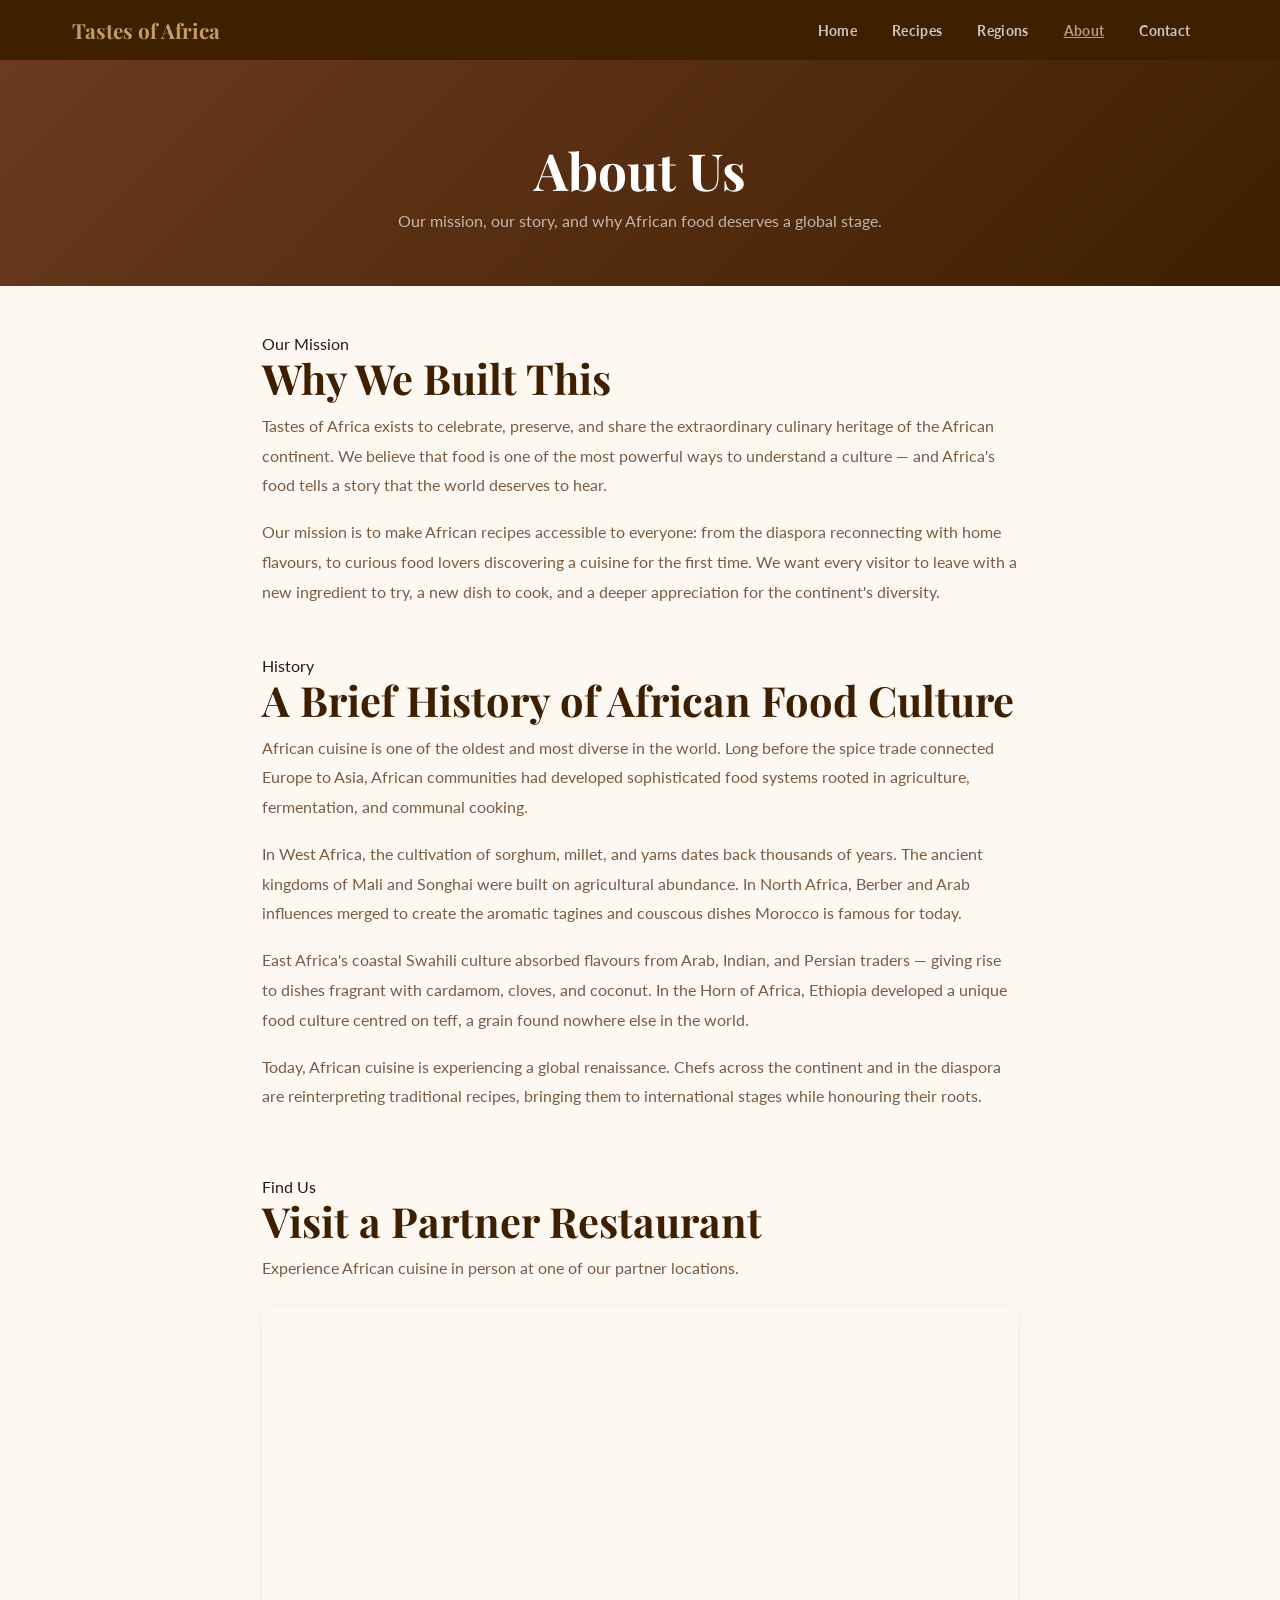
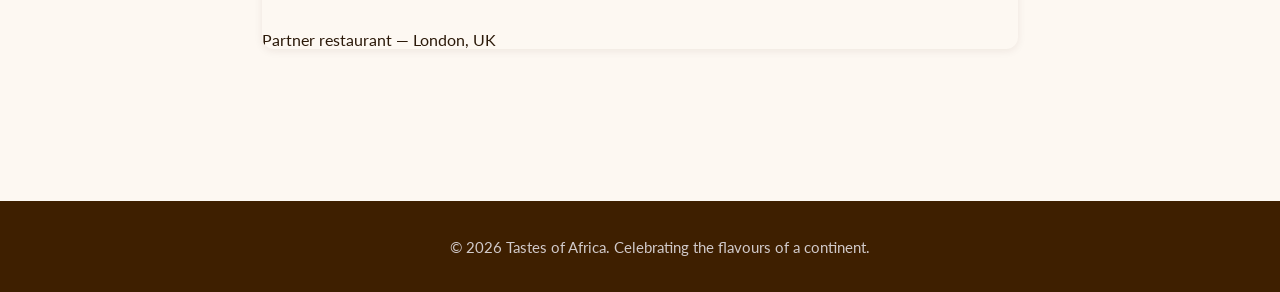
<file: about.html>
<!DOCTYPE html>
<html lang="en">
<head>
  <meta charset="UTF-8" />
  <meta name="viewport" content="width=device-width, initial-scale=1.0" />
  <title>About Us – Tastes of Africa</title>
  <link rel="stylesheet" href="css/styles.css" />
</head>
<body>

  <header>
    <nav aria-label="Main navigation">
      <div class="nav-inner">
        <a href="index.html" class="nav-logo">Tastes of Africa</a>
        <ul role="list">
          <li><a href="index.html">Home</a></li>
          <li><a href="recipes.html">Recipes</a></li>
          <li><a href="regions.html">Regions</a></li>
          <li><a href="about.html" class="active" aria-current="page">About</a></li>
          <li><a href="contact.html">Contact</a></li>
        </ul>
      </div>
    </nav>

    <div class="page-header">
      <h1>About Us</h1>
      <p>Our mission, our story, and why African food deserves a global stage.</p>
    </div>
  </header>

  <main class="about-content">

    <section class="section" style="padding: 3rem 0 1rem;" aria-labelledby="mission-heading">
      <span class="section-label">Our Mission</span>
      <h2 class="section-title" id="mission-heading">Why We Built This</h2>
      <p>
        Tastes of Africa exists to celebrate, preserve, and share the extraordinary culinary heritage of the African continent. We believe that food is one of the most powerful ways to understand a culture — and Africa's food tells a story that the world deserves to hear.
      </p>
      <p>
        Our mission is to make African recipes accessible to everyone: from the diaspora reconnecting with home flavours, to curious food lovers discovering a cuisine for the first time. We want every visitor to leave with a new ingredient to try, a new dish to cook, and a deeper appreciation for the continent's diversity.
      </p>
    </section>

    <section class="section" style="padding: 1rem 0 2rem;" aria-labelledby="history-heading">
      <span class="section-label">History</span>
      <h2 class="section-title" id="history-heading">A Brief History of African Food Culture</h2>
      <p>
        African cuisine is one of the oldest and most diverse in the world. Long before the spice trade connected Europe to Asia, African communities had developed sophisticated food systems rooted in agriculture, fermentation, and communal cooking.
      </p>
      <p>
        In West Africa, the cultivation of sorghum, millet, and yams dates back thousands of years. The ancient kingdoms of Mali and Songhai were built on agricultural abundance. In North Africa, Berber and Arab influences merged to create the aromatic tagines and couscous dishes Morocco is famous for today.
      </p>
      <p>
        East Africa's coastal Swahili culture absorbed flavours from Arab, Indian, and Persian traders — giving rise to dishes fragrant with cardamom, cloves, and coconut. In the Horn of Africa, Ethiopia developed a unique food culture centred on teff, a grain found nowhere else in the world.
      </p>
      <p>
        Today, African cuisine is experiencing a global renaissance. Chefs across the continent and in the diaspora are reinterpreting traditional recipes, bringing them to international stages while honouring their roots.
      </p>
    </section>

    <section class="section" style="padding: 1rem 0 3rem;" aria-labelledby="location-heading">
      <span class="section-label">Find Us</span>
      <h2 class="section-title" id="location-heading">Visit a Partner Restaurant</h2>
      <p>Experience African cuisine in person at one of our partner locations.</p>
      <figure class="map-wrap">
        <iframe
          src="https://www.google.com/maps/embed?pb=!1m18!1m12!1m3!1d2483.3!2d-0.1276!3d51.5074!2m3!1f0!2f0!3f0!3m2!1i1024!2i768!4f13.1!3m3!1m2!1s0x487604b900d26973%3A0x4291f3172409ea92!2sTrafalgar%20Square!5e0!3m2!1sen!2suk!4v1"
          title="Partner restaurant location on Google Maps"
          allowfullscreen
          loading="lazy">
        </iframe>
        <figcaption>Partner restaurant — London, UK</figcaption>
      </figure>
    </section>

  </main>

  <footer>
    <div class="footer-bottom">
      <small class="footer-copy">&copy; 2026 Tastes of Africa. Celebrating the flavours of a continent.</small>
    </div>
  </footer>

  <script src="js/script.js"></script>
</body>
</html>
</file>
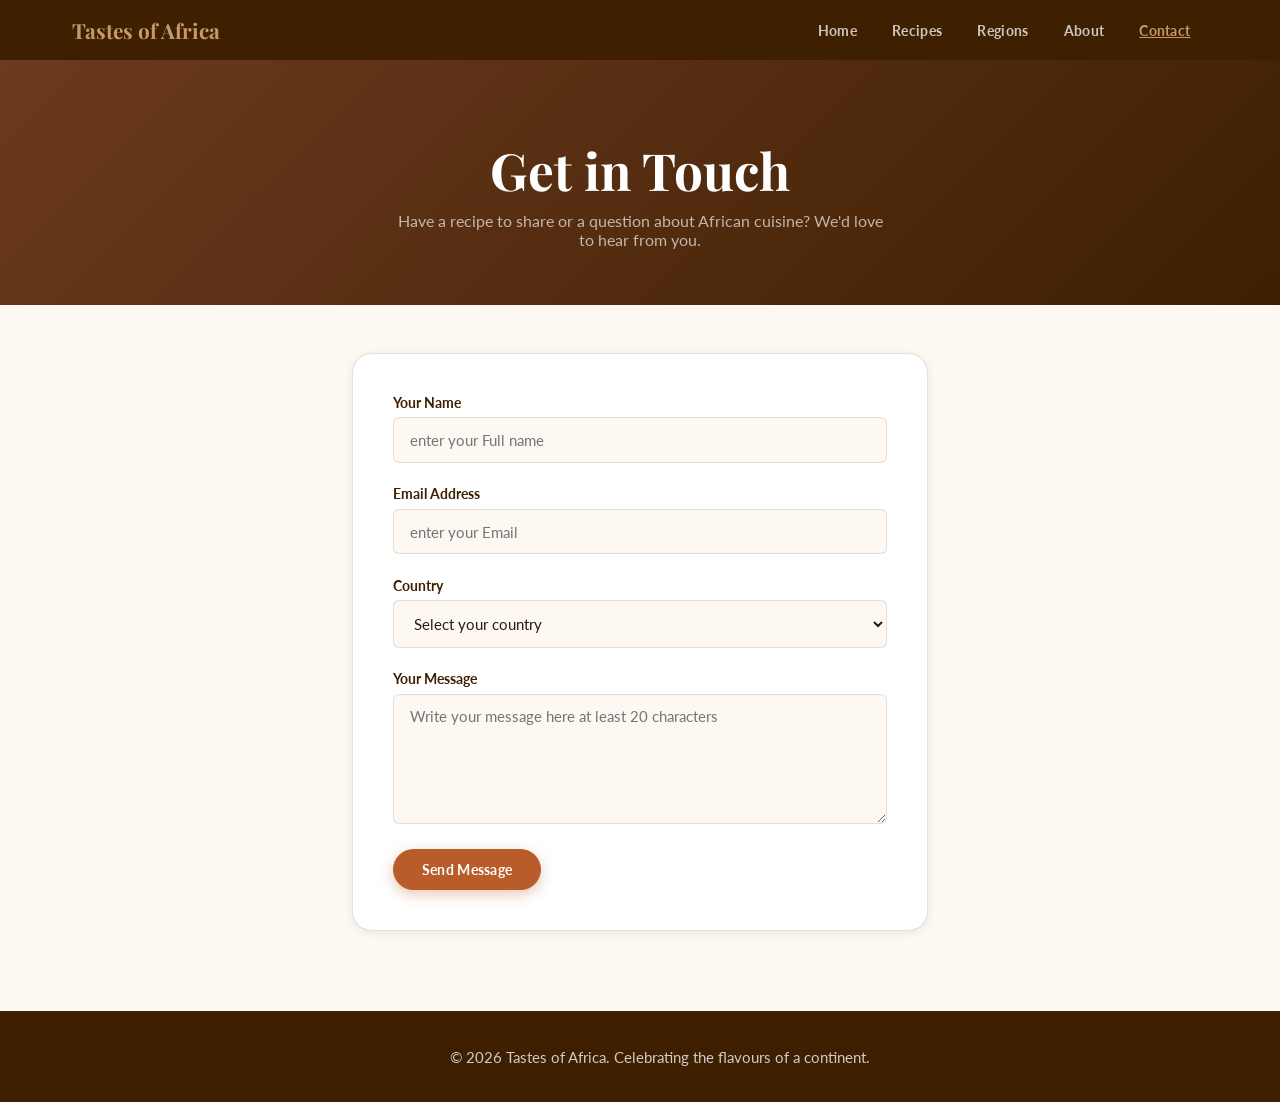
<file: contact.html>
<!DOCTYPE html>
<html lang="en">
<head>
  <meta charset="UTF-8" />
  <meta name="viewport" content="width=device-width, initial-scale=1.0" />
  <title>Contact – Tastes of Africa</title>
  <link rel="stylesheet" href="css/styles.css" />
</head>
<body>

  <header>
    <nav aria-label="Main navigation">
      <div class="nav-inner">
        <a href="index.html" class="nav-logo">Tastes of Africa</a>
        <ul role="list">
          <li><a href="index.html">Home</a></li>
          <li><a href="recipes.html">Recipes</a></li>
          <li><a href="regions.html">Regions</a></li>
          <li><a href="about.html">About</a></li>
          <li><a href="contact.html" class="active" aria-current="page">Contact</a></li>
        </ul>
      </div>
    </nav>

    <div class="page-header">
      <h1>Get in Touch</h1>
      <p>Have a recipe to share or a question about African cuisine? We'd love to hear from you.</p>
    </div>
  </header>

  <main>
    <section class="contact-wrap" aria-labelledby="contact-heading">
      <h2 class="visually-hidden" id="contact-heading">Contact Form</h2>

      <div class="contact-card">
        <form id="contact-form" novalidate aria-label="Send us a message">

          <div class="form-group">
            <label for="name">Your Name</label>
            <input type="text" id="name" name="name" placeholder="enter your Full name" required autocomplete="name" />
          </div>

          <div class="form-group">
            <label for="email">Email Address</label>
            <input type="email" id="email" name="email" placeholder="enter your Email" required autocomplete="email" />
          </div>

          <div class="form-group">
            <label for="country">Country</label>
            <select id="country" name="country" required>
              <option value="" disabled selected>Select your country</option>
              <option value="nigeria">Nigeria</option>
              <option value="ghana">Ghana</option>
              <option value="ethiopia">Ethiopia</option>
              <option value="kenya">Kenya</option>
              <option value="morocco">Morocco</option>
              <option value="south-africa">South Africa</option>
              <option value="senegal">Senegal</option>
              <option value="tanzania">Tanzania</option>
              <option value="egypt">Egypt</option>
            </select>
          </div>

          <div class="form-group">
            <label for="message">Your Message</label>
            <textarea id="message" name="message" placeholder="Write your message here at least 20 characters" required></textarea>
          </div>

          <button type="submit" class="btn">Send Message</button>

        </form>

        <p id="confirmation" role="alert"></p>
      </div>
    </section>
  </main>

  <footer>
    <div class="footer-bottom">
      <small class="footer-copy">&copy; 2026 Tastes of Africa. Celebrating the flavours of a continent.</small>
    </div>
  </footer>

  <script src="js/script.js"></script>
</body>
</html>
</file>
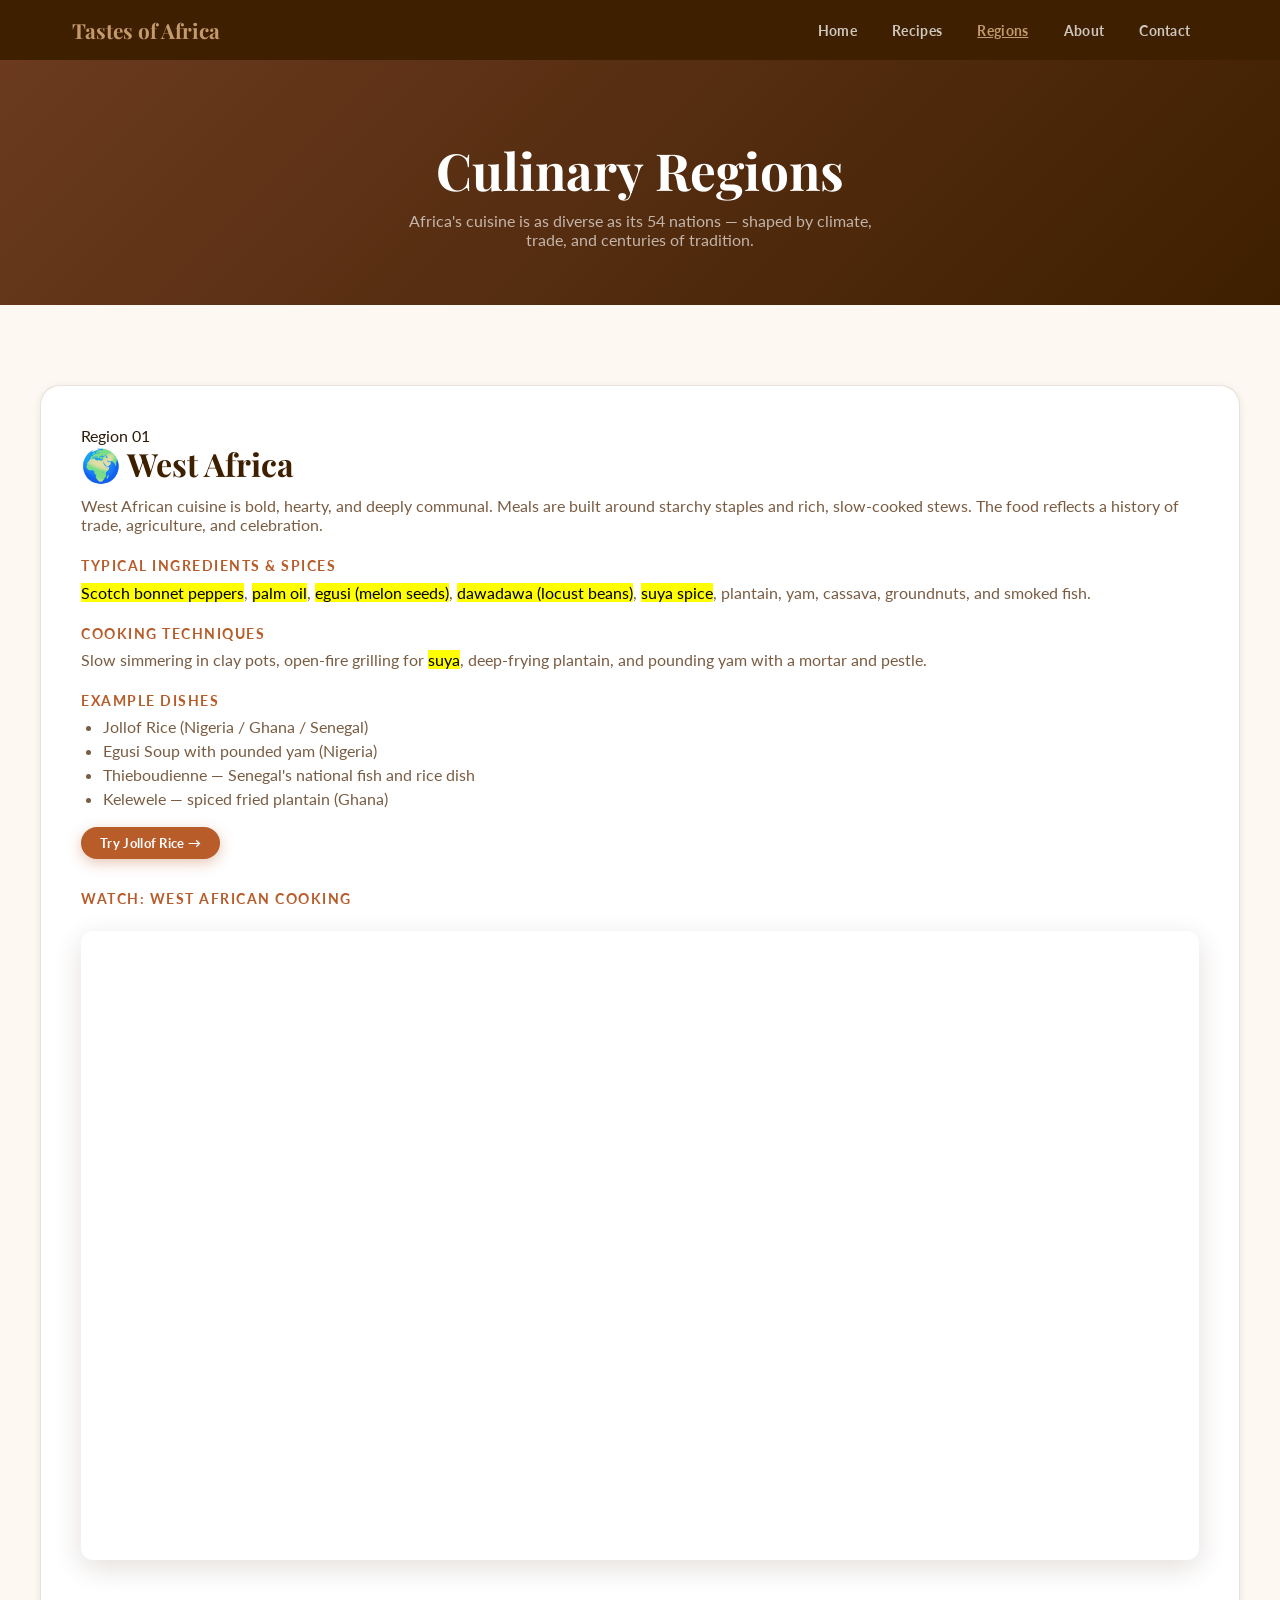
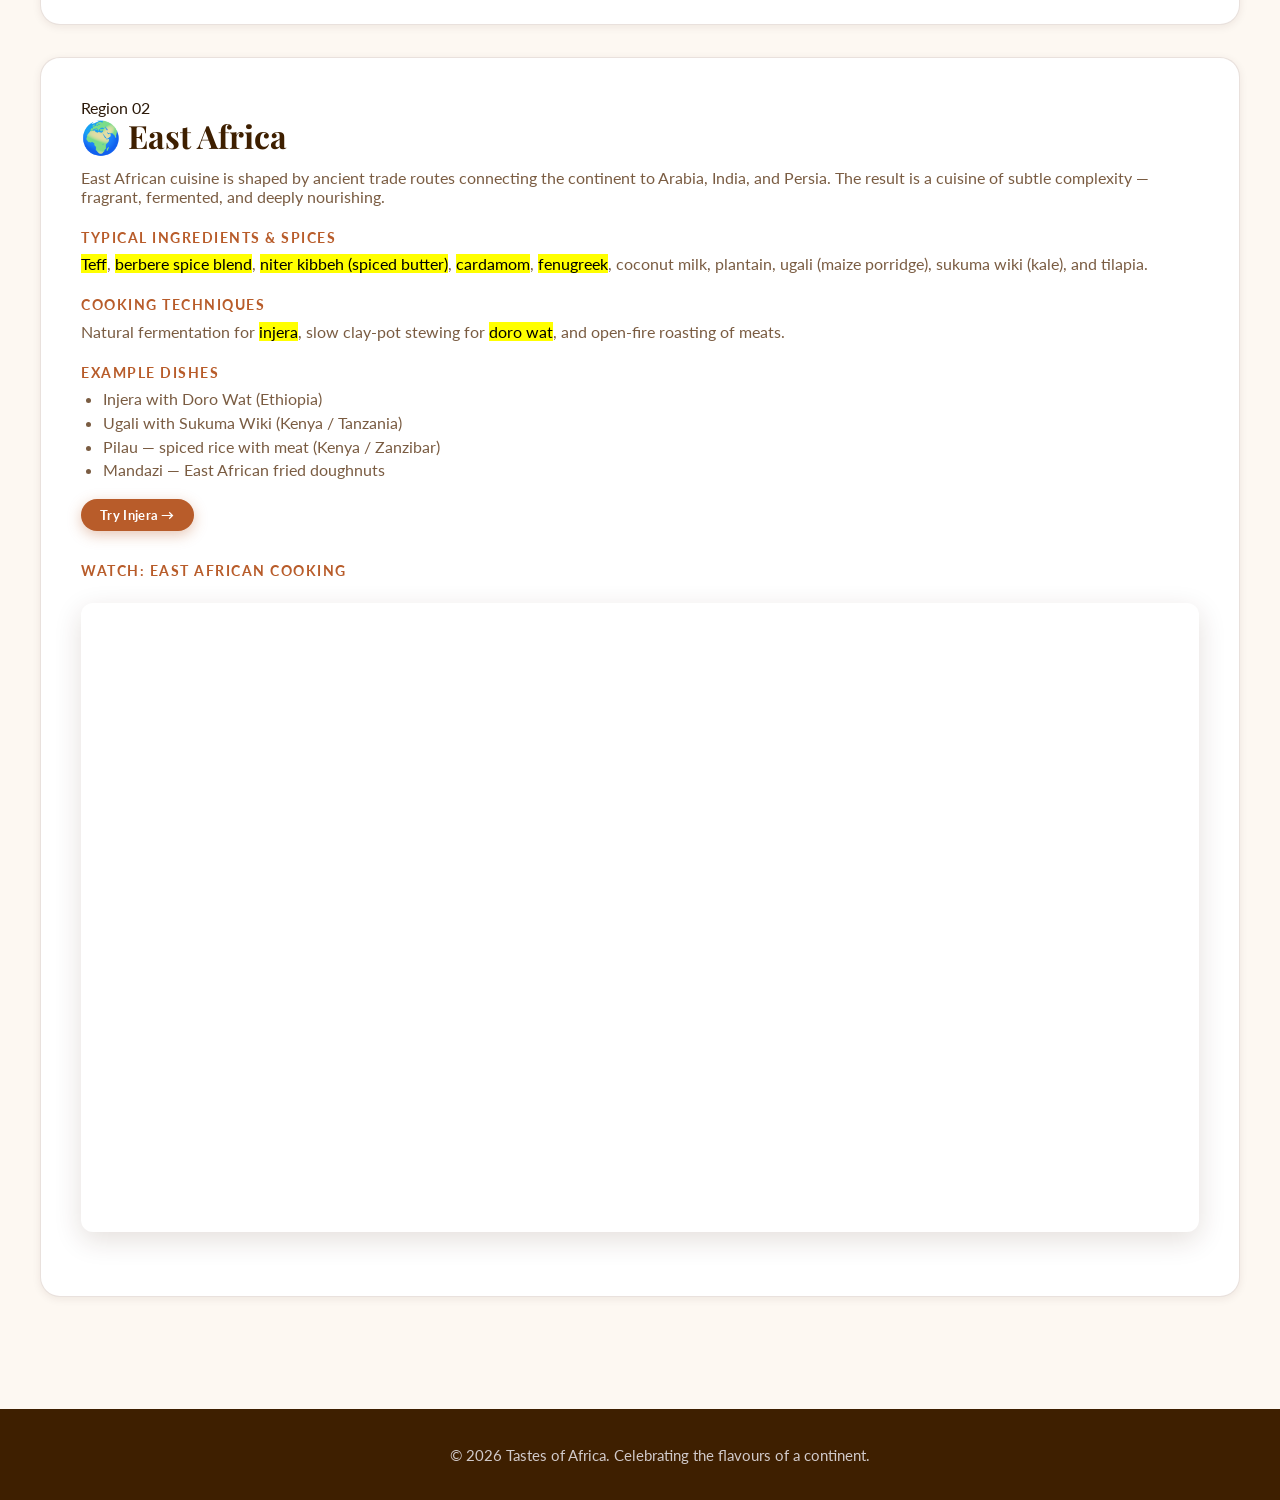
<file: regions.html>
<!DOCTYPE html>
<html lang="en">
<head>
  <meta charset="UTF-8" />
  <meta name="viewport" content="width=device-width, initial-scale=1.0" />
  <title>Culinary Regions – Tastes of Africa</title>
  <link rel="stylesheet" href="css/styles.css" />
</head>
<body>

  <header>
    <nav aria-label="Main navigation">
      <div class="nav-inner">
        <a href="index.html" class="nav-logo">Tastes of Africa</a>
        <ul role="list">
          <li><a href="index.html">Home</a></li>
          <li><a href="recipes.html">Recipes</a></li>
          <li><a href="regions.html" class="active" aria-current="page">Regions</a></li>
          <li><a href="about.html">About</a></li>
          <li><a href="contact.html">Contact</a></li>
        </ul>
      </div>
    </nav>

    <div class="page-header">
      <h1>Culinary Regions</h1>
      <p>Africa's cuisine is as diverse as its 54 nations — shaped by climate, trade, and centuries of tradition.</p>
    </div>
  </header>

  <main>
    <section class="section" aria-labelledby="regions-main-heading">
      <div class="section-inner">
        <h2 class="visually-hidden" id="regions-main-heading">African Culinary Regions</h2>

        <!-- West Africa -->
        <article class="region-block" id="west-africa" aria-labelledby="west-africa-heading">
          <span class="section-label">Region 01</span>
          <h3 id="west-africa-heading">🌍 West Africa</h3>
          <p>West African cuisine is bold, hearty, and deeply communal. Meals are built around starchy staples and rich, slow-cooked stews. The food reflects a history of trade, agriculture, and celebration.</p>

          <h4>Typical Ingredients &amp; Spices</h4>
          <p>
            <mark>Scotch bonnet peppers</mark>, <mark>palm oil</mark>, <mark>egusi (melon seeds)</mark>,
            <mark>dawadawa (locust beans)</mark>, <mark>suya spice</mark>, plantain, yam, cassava, groundnuts, and smoked fish.
          </p>

          <h4>Cooking Techniques</h4>
          <p>Slow simmering in clay pots, open-fire grilling for <mark>suya</mark>, deep-frying plantain, and pounding yam with a mortar and pestle.</p>

          <h4>Example Dishes</h4>
          <ul>
            <li>Jollof Rice (Nigeria / Ghana / Senegal)</li>
            <li>Egusi Soup with pounded yam (Nigeria)</li>
            <li>Thieboudienne — Senegal's national fish and rice dish</li>
            <li>Kelewele — spiced fried plantain (Ghana)</li>
          </ul>

          <a href="recipe-jollof.html" class="btn btn-sm">Try Jollof Rice →</a>

          <h4 style="margin-top:2rem;">Watch: West African Cooking</h4>
          <figure class="video-wrap">
            <iframe src="https://www.youtube.com/embed/ygUTY29va2luZyBqb2xsb2YgcmljZQ%3D%3D" title="West African Cuisine" allowfullscreen></iframe>
          </figure>
        </article>

        <!-- East Africa -->
        <article class="region-block" id="east-africa" aria-labelledby="east-africa-heading">
          <span class="section-label">Region 02</span>
          <h3 id="east-africa-heading">🌍 East Africa</h3>
          <p>East African cuisine is shaped by ancient trade routes connecting the continent to Arabia, India, and Persia. The result is a cuisine of subtle complexity — fragrant, fermented, and deeply nourishing.</p>

          <h4>Typical Ingredients &amp; Spices</h4>
          <p>
            <mark>Teff</mark>, <mark>berbere spice blend</mark>, <mark>niter kibbeh (spiced butter)</mark>,
            <mark>cardamom</mark>, <mark>fenugreek</mark>, coconut milk, plantain, ugali (maize porridge), sukuma wiki (kale), and tilapia.
          </p>

          <h4>Cooking Techniques</h4>
          <p>Natural fermentation for <mark>injera</mark>, slow clay-pot stewing for <mark>doro wat</mark>, and open-fire roasting of meats.</p>

          <h4>Example Dishes</h4>
          <ul>
            <li>Injera with Doro Wat (Ethiopia)</li>
            <li>Ugali with Sukuma Wiki (Kenya / Tanzania)</li>
            <li>Pilau — spiced rice with meat (Kenya / Zanzibar)</li>
            <li>Mandazi — East African fried doughnuts</li>
          </ul>

          <a href="recipe-injera.html" class="btn btn-sm">Try Injera →</a>

          <h4 style="margin-top:2rem;">Watch: East African Cooking</h4>
          <figure class="video-wrap">
            <iframe src="https://www.youtube.com/embed/dQw4w9WgXcQ" title="East African Cuisine" allowfullscreen></iframe>
          </figure>
        </article>

      </div>
    </section>
  </main>

  <footer>
    <div class="footer-bottom">
      <small class="footer-copy">&copy; 2026 Tastes of Africa. Celebrating the flavours of a continent.</small>
    </div>
  </footer>

  <script src="js/script.js"></script>
</body>
</html>
</file>
<file: css/styles.css>
@import url('https://fonts.googleapis.com/css2?family=Playfair+Display:wght@400;700;900&family=Lato:wght@400;500;700&display=swap');

/* ── Reset ── */
*, *::before, *::after {
  margin: 0;
  padding: 0;
  box-sizing: border-box;
}

body {
  font-family: 'Lato', sans-serif;
  background: #FDF8F2;
  color: #2C1A0A;
}

h1, h2, h3, h4 {
  font-family: 'Playfair Display', serif;
  line-height: 1.2;
  color: #3E1F00;
}

img {
  display: block;
  max-width: 100%;
}

a {
  color: inherit;
  text-decoration: none;
}

header > nav {
  position: inherit;
  z-index: 200;
  background: #3E1F00;
}

.nav-inner {
  max-width: 1200px;
  margin: 0 auto;
  padding: 0 2rem;
  display: flex;
  align-items: center;
  justify-content: space-between;
}

.nav-logo {
  font-family: 'Playfair Display', serif;
  font-size: 1.3rem;
  font-weight: 700;
  color: #C49A6C;
  padding: 1rem 0;
  white-space: nowrap;
}

nav ul {
  list-style: none;
  display: flex;
}

nav ul li a {
  display: block;
  padding: 0.65rem 1.1rem;
  color: rgba(255, 255, 255, 0.75);
  font-size: 0.9rem;
  font-weight: 700;
  letter-spacing: 0.3px;
  border-radius: 6px;
  transition: background 0.25s ease, color 0.25s ease;
}

nav ul li a:hover {
  background: transparent;
  color: #C49A6C;
  text-decoration: underline;
}

nav ul li a.active {
  background: transparent;
  color: #C49A6C;
  text-decoration: underline;
}

/* ── Hero ── */
.hero {
  position: relative;
  min-height: 10rem;
  display: flex;
  align-items: center;
  justify-content: center;
  text-align: center;
  padding: 5rem 2rem 4rem;
  background: url('../images/Heropic.webp') center / cover no-repeat;
}

.hero-content {
  position: relative;
  z-index: 1;
  max-width: 700px;
  background: rgba(0, 0, 0, 0.55);
  backdrop-filter: blur(6px);
  -webkit-backdrop-filter: blur(6px);
  border: 1px solid rgba(255, 255, 255, 0.12);
  border-radius: 20px;
  padding: 1rem 1rem 1rem;
}

.hero h1 {
  font-size: clamp(2.6rem, 7vw, 5rem);
  font-weight: 900;
  color: #ffffff;
  margin-bottom: 1rem;
  text-shadow: 0 3px 16px rgba(0, 0, 0, 0.5);
}

.hero h1 span {
  color: #C49A6C;
}

.hero p {
  font-size: 1.1rem;
  color: rgba(255, 255, 255, 0.85);
  margin: 0 auto 1.8rem;
  line-height: 1.8;
}

.hero-actions {
  display: flex;
  gap: 1rem;
  justify-content: center;
  flex-wrap: wrap;
  margin-bottom: 2rem;
}

/* Hero video */
.hero-video {
  margin-top: 0.5rem;
  border-radius: 12px;
  overflow: hidden;
  position: relative;
  padding-bottom: 56.25%;
  height: 0;
}

.hero-video iframe {
  position: absolute;
  inset: 0;
  width: 100%;
  height: 100%;
  border: 0;
}

/* ── Buttons ── */
.btn {
  display: inline-flex;
  align-items: center;
  gap: 0.4rem;
  background: #B85C2A;
  color: #ffffff;
  padding: 0.75rem 1.8rem;
  border-radius: 100px;
  font-family: 'Lato', sans-serif;
  font-size: 0.9rem;
  font-weight: 700;
  border: none;
  cursor: pointer;
  letter-spacing: 0.3px;
  transition: background 0.25s ease, transform 0.25s ease, box-shadow 0.25s ease;
  box-shadow: 0 4px 14px rgba(184, 92, 42, 0.35);
}

.btn:hover {
  background: #6B3A1F;
  transform: translateY(-2px);
  box-shadow: 0 8px 20px rgba(107, 58, 31, 0.35);
}

.btn-outline {
  background: transparent;
  border: 2px solid #B85C2A;
  color: #B85C2A;
  box-shadow: none;
}

.btn-outline:hover {
  background: #B85C2A;
  color: #ffffff;
  box-shadow: 0 4px 14px rgba(184, 92, 42, 0.3);
}

.btn-sm {
  padding: 0.5rem 1.2rem;
  font-size: 0.82rem;
}

/* ── Section wrapper ── */
.section {
  padding: 5rem 2rem;
}

.section-inner {
  max-width: 1200px;
  margin: 0 auto;
}

.section-title {
  font-size: clamp(1.8rem, 4vw, 2.6rem);
  font-weight: 700;
  color: #3E1F00;
  margin-bottom: 0.5rem;
}

.section-sub {
  color: #7A5C42;
  font-size: 1rem;
  max-width: 520px;
  margin-bottom: 2.5rem;
  line-height: 1.7;
}

/* ── Band (alternating bg) ── */
.band {
  background: #F2E8D9;
  border-top: 1px solid rgba(107, 58, 31, 0.15);
  border-bottom: 1px solid rgba(107, 58, 31, 0.15);
}

/* ── Region links ── */
.region-links {
  display: flex;
  flex-wrap: wrap;
  gap: 1rem;
}

/* ── Cards grid ── */
.cards-grid {
  display: grid;
  grid-template-columns: repeat(auto-fill, minmax(290px, 1fr));
  gap: 1.8rem;
  list-style: none;
  padding: 0;
}

.card {
  background: #ffffff;
  border-radius: 20px;
  overflow: hidden;
  border: 1px solid rgba(107, 58, 31, 0.15);
  box-shadow: 0 2px 8px rgba(62, 31, 0, 0.08);
  transition: transform 0.25s ease, box-shadow 0.25s ease;
  display: flex;
  flex-direction: column;
}

.card:hover {
  transform: translateY(-6px);
  box-shadow: 0 8px 28px rgba(62, 31, 0, 0.14);
}

.card-img-wrap {
  position: relative;
  overflow: hidden;
  height: 220px;
}

.card-img-wrap img {
  width: 100%;
  height: 100%;
  object-fit: cover;
  transition: transform 0.5s ease;
}

.card:hover .card-img-wrap img {
  transform: scale(1.06);
}

.card-img-wrap figcaption.card-tag {
  position: absolute;
  top: 1rem;
  left: 1rem;
  background: rgba(62, 31, 0, 0.7);
  color: #C49A6C;
  font-size: 0.72rem;
  font-weight: 700;
  letter-spacing: 1.5px;
  text-transform: uppercase;
  padding: 0.3rem 0.75rem;
  border-radius: 100px;
}

.card-body {
  padding: 1.4rem 1.6rem 1.8rem;
  display: flex;
  flex-direction: column;
  flex: 1;
}

.card-body h3 {
  font-size: 1.35rem;
  margin-bottom: 0.5rem;
  color: #3E1F00;
}

.card-body p {
  font-size: 0.93rem;
  color: #7A5C42;
  margin-bottom: 1.2rem;
  flex: 1;
}

.card-footer {
  display: flex;
  align-items: center;
  justify-content: space-between;
  gap: 0.5rem;
  margin-top: auto;
}

/* ── Favourite button ── */
.fav-btn {
  background: none;
  border: 1.5px solid rgba(107, 58, 31, 0.15);
  color: #7A5C42;
  padding: 0.45rem 0.9rem;
  border-radius: 100px;
  cursor: pointer;
  font-size: 0.82rem;
  font-family: 'Lato', sans-serif;
  font-weight: 700;
  transition: all 0.25s ease;
}

.fav-btn:hover {
  border-color: #B85C2A;
  color: #B85C2A;
}

.fav-btn.active {
  background: #B85C2A;
  border-color: #B85C2A;
  color: #ffffff;
}

/* ── Filter bar ── */
.filter-bar {
  display: flex;
  flex-wrap: wrap;
  gap: 0.6rem;
  margin-bottom: 2.5rem;
}

.filter-btn {
  padding: 0.5rem 1.3rem;
  border: 1.5px solid rgba(107, 58, 31, 0.15);
  background: #ffffff;
  color: #7A5C42;
  border-radius: 100px;
  cursor: pointer;
  font-family: 'Lato', sans-serif;
  font-size: 0.85rem;
  font-weight: 700;
  transition: all 0.25s ease;
}

.filter-btn:hover {
  border-color: #B85C2A;
  color: #B85C2A;
}

.filter-btn.active {
  background: #B85C2A;
  border-color: #B85C2A;
  color: #ffffff;
  box-shadow: 0 4px 12px rgba(184, 92, 42, 0.3);
}

.recipe-card[hidden] {
  display: none;
}

/* ── Trends / articles ── */
.trends-grid {
  display: grid;
  grid-template-columns: repeat(auto-fill, minmax(280px, 1fr));
  gap: 1.5rem;
}

.trend-item {
  background: #ffffff;
  border-radius: 12px;
  padding: 1.6rem;
  border: 1px solid rgba(107, 58, 31, 0.15);
  box-shadow: 0 2px 8px rgba(62, 31, 0, 0.08);
  position: relative;
  overflow: hidden;
}

.trend-item h3 {
  font-size: 1.15rem;
  margin-bottom: 0.5rem;
}

.trend-item p {
  color: #000000;
  font-size: 0.93rem;
}

/* ── Region blocks ── */
.region-block {
  background: #ffffff;
  border-radius: 20px;
  padding: 2.5rem;
  margin-bottom: 2rem;
  border: 1px solid rgba(107, 58, 31, 0.15);
  box-shadow: 0 2px 8px rgba(62, 31, 0, 0.08);
}

.region-block h3 {
  font-size: 2rem;
  margin-bottom: 0.8rem;
}

.region-block h4 {
  font-size: 0.85rem;
  font-family: 'Lato', sans-serif;
  font-weight: 700;
  text-transform: uppercase;
  letter-spacing: 1.5px;
  color: #B85C2A;
  margin: 1.5rem 0 0.5rem;
}

.region-block p {
  color: #7A5C42;
  margin-bottom: 0.5rem;
}

.region-block ul {
  padding-left: 1.4rem;
  margin-bottom: 1.2rem;
  color: #7A5C42;
}

.region-block ul li {
  margin-bottom: 0.3rem;
}

/* ── Recipe detail ── */
.recipe-detail {
  max-width: 820px;
  margin: 0 auto;
  padding: 3rem 2rem 5rem;
}

.recipe-hero-img {
  width: 100%;
  max-height: 420px;
  object-fit: cover;
  border-radius: 20px;
  margin-bottom: 2rem;
  box-shadow: 0 8px 28px rgba(62, 31, 0, 0.14);
}

.recipe-detail h1 {
  font-size: clamp(2rem, 5vw, 3rem);
  margin-bottom: 0.5rem;
}

.recipe-badge {
  font-size: 0.78rem;
  font-weight: 700;
  letter-spacing: 1px;
  text-transform: uppercase;
  color: #B85C2A;
  background: rgba(184, 92, 42, 0.1);
  padding: 0.3rem 0.8rem;
  border-radius: 100px;
  border: 1px solid rgba(184, 92, 42, 0.25);
}

.cultural-note {
  background: #F2E8D9;
  border-left: 4px solid #B85C2A;
  border-radius: 0 12px 12px 0;
  padding: 1.2rem 1.5rem;
  margin: 1.5rem 0 2rem;
  font-style: italic;
  color: #7A5C42;
  font-size: 1rem;
  line-height: 1.8;
}

.recipe-detail h2 {
  font-size: 1.5rem;
  margin: 2rem 0 1rem;
  padding-bottom: 0.5rem;
  border-bottom: 2px solid #F2E8D9;
}

.recipe-detail ul,
.recipe-detail ol {
  padding-left: 1.4rem;
  margin-bottom: 1.5rem;
  color: #7A5C42;
}

.recipe-detail li {
  margin-bottom: 0.4rem;
}

/* ── Nutrition table ── */
.nutrition-table {
  width: 100%;
  border-collapse: collapse;
  margin-bottom: 1.5rem;
  font-size: 0.93rem;
}

.nutrition-table th,
.nutrition-table td {
  padding: 0.7rem 1rem;
  text-align: left;
  border-bottom: 1px solid rgba(107, 58, 31, 0.15);
}

.nutrition-table th {
  background: #F2E8D9;
  color: #3E1F00;
  font-family: 'Playfair Display', serif;
  font-weight: 700;
}

.nutrition-table tr:last-child td {
  border-bottom: none;
}

.nutrition-table tr:hover td {
  background: #FDF8F2;
}

/* ── Details / accordion ── */
details {
  background: #ffffff;
  border: 1px solid rgba(107, 58, 31, 0.15);
  border-radius: 12px;
  margin-bottom: 1.5rem;
  overflow: hidden;
}

details summary {
  padding: 1rem 1.4rem;
  cursor: pointer;
  font-weight: 700;
  font-family: 'Playfair Display', serif;
  font-size: 1.15rem;
  color: #3E1F00;
  list-style: none;
  display: flex;
  align-items: center;
  gap: 0.6rem;
  transition: background 0.25s ease;
}

details summary:hover {
  background: #F2E8D9;
}

details summary::before {
  content: '▶';
  font-size: 0.65rem;
  color: #B85C2A;
  transition: transform 0.25s ease;
}

details[open] summary::before {
  transform: rotate(90deg);
}

details ol {
  padding: 0.5rem 1.4rem 1.4rem 2.8rem;
  color: #7A5C42;
}

details ol li {
  margin-bottom: 0.6rem;
  line-height: 1.7;
}

/* ── Video embed ── */
.video-wrap {
  position: relative;
  padding-bottom: 56.25%;
  height: 0;
  overflow: hidden;
  border-radius: 12px;
  margin: 1.5rem 0;
  box-shadow: 0 8px 28px rgba(62, 31, 0, 0.14);
}

.video-wrap iframe {
  position: absolute;
  inset: 0;
  width: 100%;
  height: 100%;
  border: 0;
}

/* ── Map embed ── */
.map-wrap {
  border-radius: 12px;
  overflow: hidden;
  margin: 1.5rem 0;
  box-shadow: 0 2px 8px rgba(62, 31, 0, 0.08);
}

.map-wrap iframe {
  width: 100%;
  height: 320px;
  border: 0;
}

/* ── About ── */
.about-content {
  max-width: 820px;
  margin: 0 auto;
  padding: 0 2rem 5rem;
}

.about-content p {
  color: #7A5C42;
  margin-bottom: 1.1rem;
  font-size: 1rem;
  line-height: 1.85;
}

/* ── Contact ── */
.contact-wrap {
  max-width: 640px;
  margin: 0 auto;
  padding: 3rem 2rem 5rem;
}

.contact-card {
  background: #ffffff;
  border: 1px solid rgba(107, 58, 31, 0.15);
  border-radius: 20px;
  padding: 2.5rem;
  box-shadow: 0 2px 8px rgba(62, 31, 0, 0.08);
}

.form-group {
  margin-bottom: 1.4rem;
}

.form-group label {
  display: block;
  font-size: 0.88rem;
  font-weight: 700;
  color: #3E1F00;
  margin-bottom: 0.4rem;
}

.form-group input,
.form-group select,
.form-group textarea {
  width: 100%;
  padding: 0.8rem 1rem;
  border: 1.5px solid rgba(107, 58, 31, 0.15);
  border-radius: 6px;
  font-family: 'Lato', sans-serif;
  font-size: 0.95rem;
  background: #FDF8F2;
  color: #2C1A0A;
  transition: border-color 0.25s ease, box-shadow 0.25s ease;
}

.form-group input:focus,
.form-group select:focus,
.form-group textarea:focus {
  outline: none;
  border-color: #B85C2A;
  box-shadow: 0 0 0 3px rgba(184, 92, 42, 0.12);
}

.form-group textarea {
  resize: vertical;
  min-height: 130px;
}

#confirmation {
  display: none;
  background: #f0faf4;
  border: 1px solid #a5d6a7;
  border-radius: 12px;
  padding: 1.4rem 1.8rem;
  color: #2e7d32;
  font-size: 1rem;
  margin-top: 1rem;
}

/* ── Page header (inner pages) ── */
.page-header {
  background: linear-gradient(135deg, #6B3A1F 0%, #3E1F00 100%);
  padding: 5rem 2rem 3.5rem;
  text-align: center;
}

.page-header h1 {
  font-size: clamp(2rem, 5vw, 3.2rem);
  color: #ffffff;
  margin-bottom: 0.6rem;
}

.page-header p {
  color: rgba(255, 255, 255, 0.65);
  font-size: 1rem;
  max-width: 500px;
  margin: 0 auto;
}


/* ── Footer ── */
footer {
  background: #3E1F00;
  color: rgb(209, 202, 202);
  padding: 1rem;
}

.footer-bottom {
  width: 100%;
  margin: 20px;
  text-align: center;
}

.footer-copy {
  font-size: 15px;
  align-items: center;
}

/* ── Utility ── */
.visually-hidden {
  position: absolute;
  width: 1px;
  height: 1px;
  padding: 0;
  margin: -1px;
  overflow: hidden;
  clip: rect(0, 0, 0, 0);
  white-space: nowrap;
  border: 0;
}
</file>
